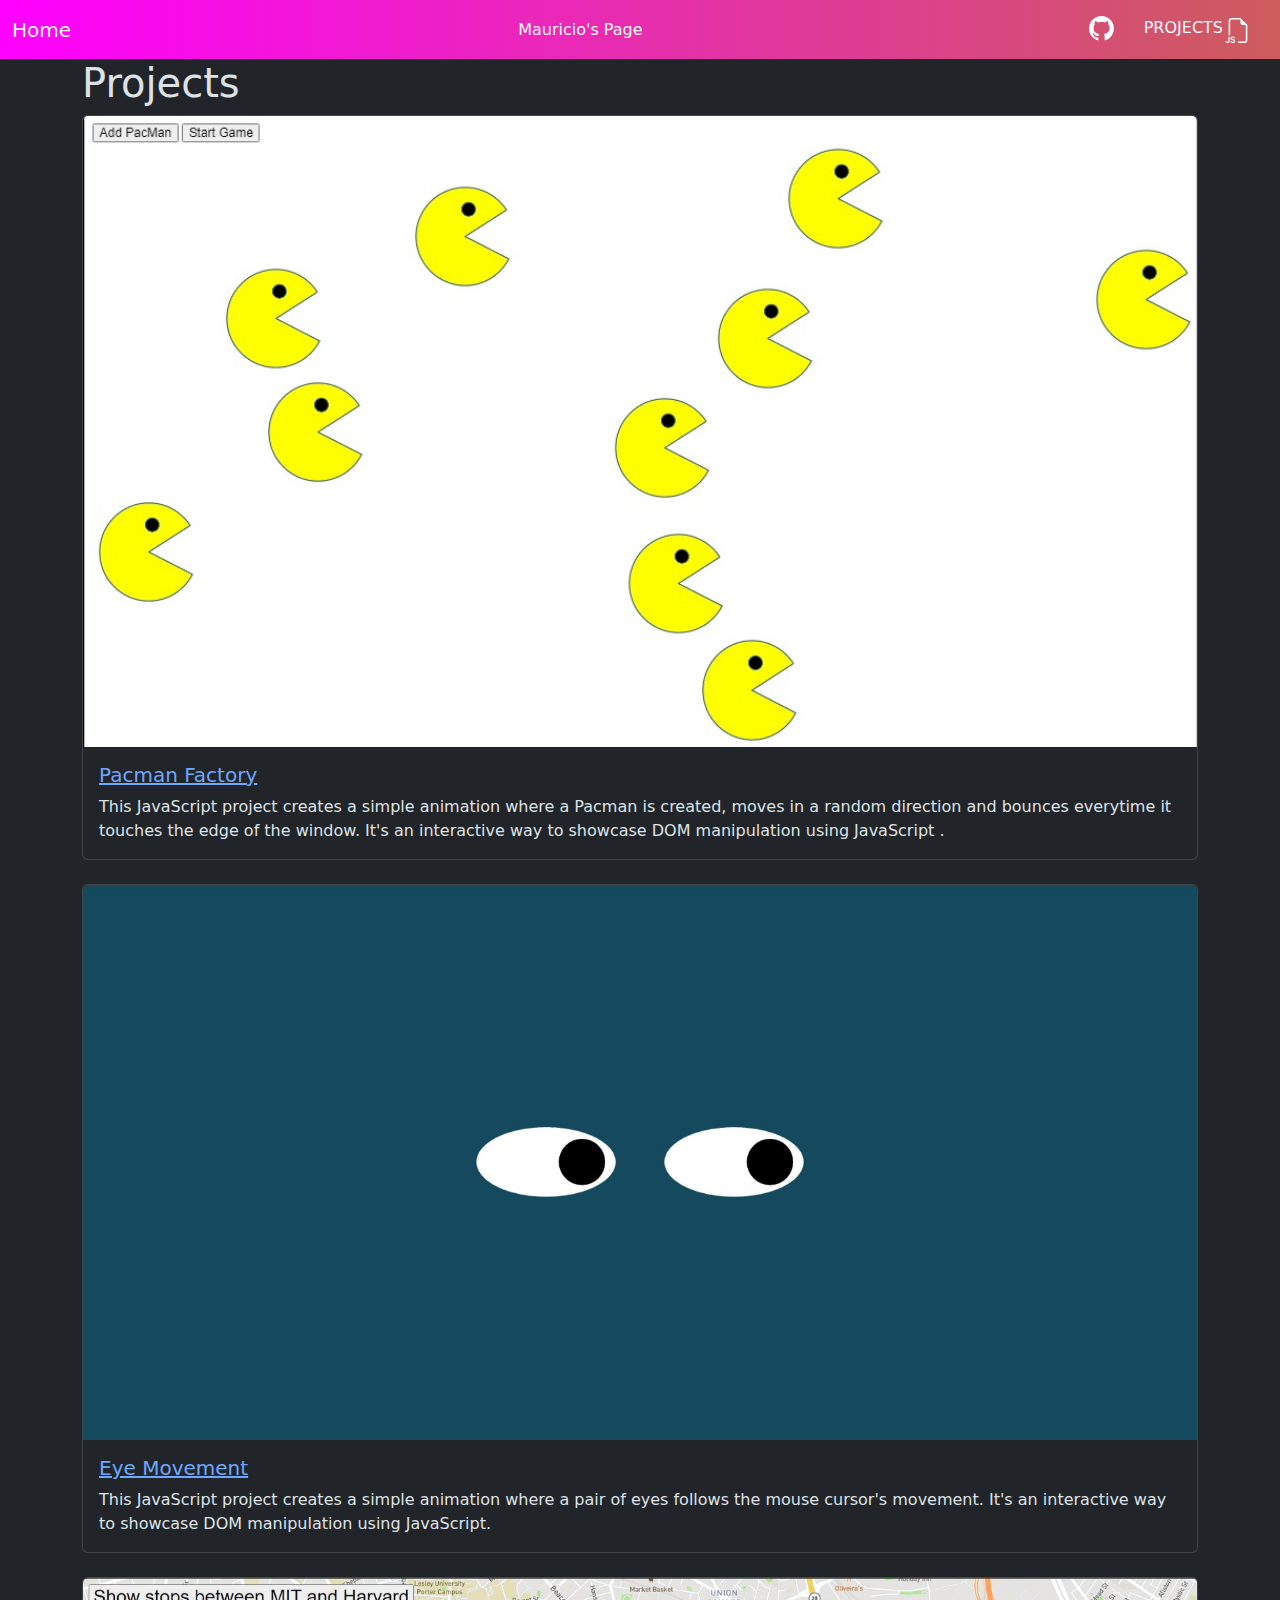
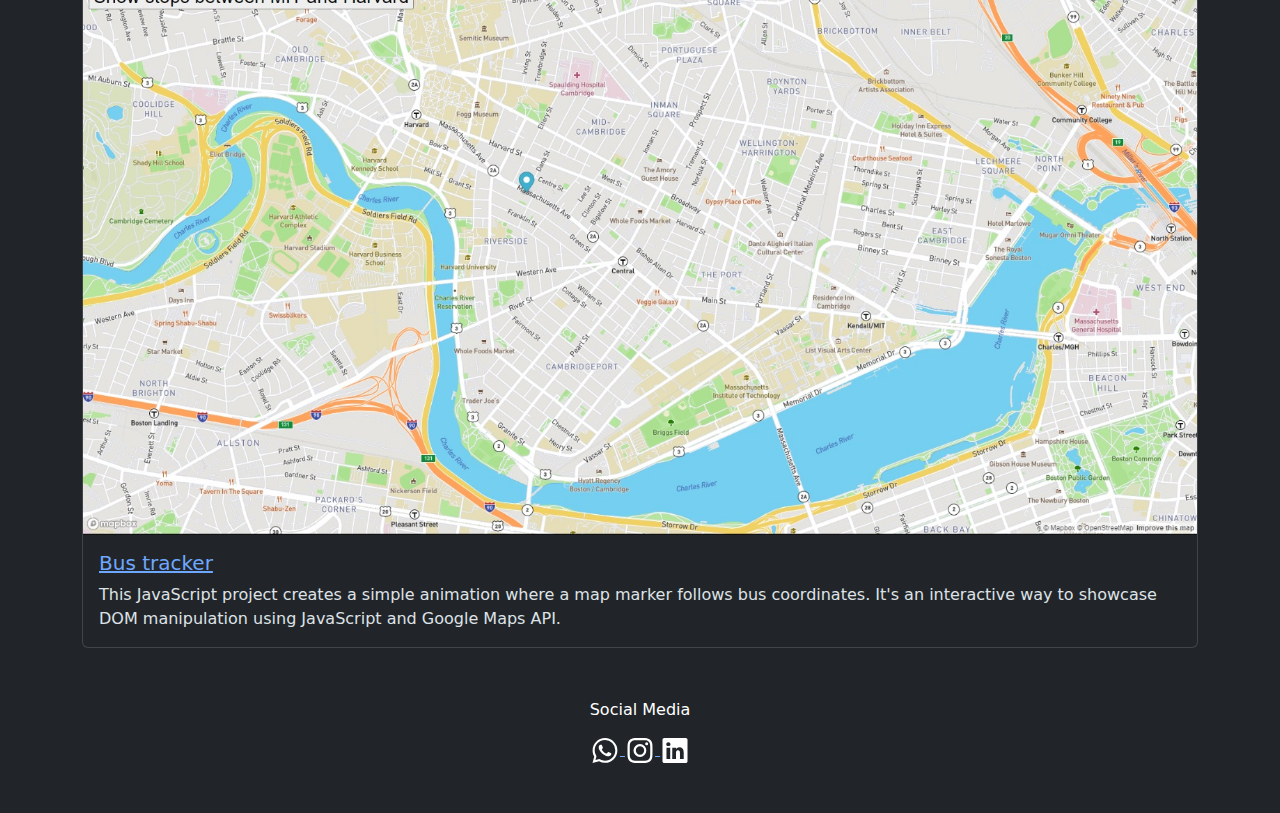
<file: projects.html>
<html lang="en" data-bs-theme="dark"> 
<head>
    <title>Mauricio's projects page</title>
    <link  href="styles.css" rel="stylesheet">
    <link  href="styles2.css" rel="stylesheet">
    <title>Mauricio page</title>
    <meta charset="utf-8">
    <meta name="viewport" content="width=device-width, initial-scale=1">
    <link href="https://cdn.jsdelivr.net/npm/bootstrap@5.3.3/dist/css/bootstrap.min.css" rel="stylesheet" integrity="sha384-QWTKZyjpPEjISv5WaRU9OFeRpok6YctnYmDr5pNlyT2bRjXh0JMhjY6hW+ALEwIH" crossorigin="anonymous">
    <script src="https://cdn.jsdelivr.net/npm/bootstrap@5.3.3/dist/js/bootstrap.bundle.min.js" integrity="sha384-YvpcrYf0tY3lHB60NNkmXc5s9fDVZLESaAA55NDzOxhy9GkcIdslK1eN7N6jIeHz" crossorigin="anonymous"></script>
    <script src="https://cdn.jsdelivr.net/npm/@popperjs/core@2.11.8/dist/umd/popper.min.js" integrity="sha384-I7E8VVD/ismYTF4hNIPjVp/Zjvgyol6VFvRkX/vR+Vc4jQkC+hVqc2pM8ODewa9r" crossorigin="anonymous"></script>
</head>
</html>
<body>

    <section id="nav-bar">
      <nav class="navbar navbar-expand-lg navbar-light bg-light">
        <div class="container-fluid">
          <a class="navbar-brand" href="index.html">Home<a id="text">Mauricio's Page </a></a>
          <button class="navbar-toggler" type="button" data-bs-toggle="collapse" data-bs-target="#navbarNav" aria-controls="navbarNav" aria-expanded="false" aria-label="Toggle navigation">
            <span class="navbar-toggler-icon"></span>
          </button>
          <div class="navbar-right" id="navbarNav">
            <ul class="navbar-nav ml-auto">
              <li class="nav-item">
                <a class="nav-link" href="https://github.com/mauriciovicuna"><img src="github.svg" alt="Logo" width="25" height="25"></a>
              </li>
              <li class="nav-item">
                <a class="nav-link" href="projects.html">PROJECTS<img srcimg src="filetype-js.svg" alt="Logo" width="30" height="25" class="d-inline-block align-text-top mx-auto"></a>
              </li>
            </ul>
          </div>
        </div>
      </nav>
        </section>
    <section id="projects">
      
      <div class="container">
        <h1>Projects</h1>
        
        <div class="row row-cols-1 g-4">
          <div class="col">
            <div class="card">
              <img src="pacmans.jpeg" class="card-img-top" alt="Pacman´s Factory ">
              <div class="card-body">
                <h5 class="card-title"><a href="https://github.com/mauriciovicuna/Pacman">Pacman Factory</a></h5>
                <p class="card-text">This JavaScript project creates a simple animation where a Pacman is created, moves in a random direction and bounces everytime it touches the edge of the window. 
                  It's an interactive way to showcase DOM manipulation using JavaScript .</p>
              </div>
            </div>
          </div>
          <div class="col">
            <div class="card">
              <img src="ojitos.jpeg" class="card-img-top" alt="Eye Movement">
              <div class="card-body">
                <h5 class="card-title"><a href="https://github.com/mauriciovicuna/Eye-exercise">Eye Movement</a></h5>
                <p class="card-text">This JavaScript project creates a simple animation where a pair of eyes follows the mouse cursor's movement. 
                  It's an interactive way to showcase DOM manipulation using JavaScript.</p>
              </div>
            </div>
          </div>
          <div class="col">
            <div class="card">
              <img src="bus.jpeg" class="card-img-top" alt="Bus tracker">
              <div class="card-body">
                <h5 class="card-title"><a href="https://github.com/mauriciovicuna/Bus-Tracker">Bus tracker</a></h5>
                <p class="card-text">This JavaScript project creates a simple animation where a map marker follows bus coordinates. 
                  It's an interactive way to showcase DOM manipulation using JavaScript and Google Maps API.</p>
              </div>
            </div>
          </div>
        </div>
      </div>
    </section>
    <section id="social">
      <div id="socialmedia">
          <p>Social Media</p>
      <div class="icons">
        <a href="https://wa.link/xa5s7g" alt=""><img src="whatsapp.svg" width="30" height="25">
        <a href="https://www.instagram.com/mauvicuna/"><img src="instagram.svg" width="30" height="25">
        <a href="https://www.linkedin.com/in/mauricio-vicu%C3%B1a-29b23725b/"><img src="linkedin.svg" width="30" height="25">
      </div>
    </div>
  </section>
</body>
</file>
<file: styles.css>
#nav-bar{
    position:sticky;
    top:0;
    z-index:10;
}
.navbar a{
    color:floralwhite !important;
    
}
.navbar{
    background-image: linear-gradient(
        to right,
        fuchsia,
        indianred
      )

    }
body
{
    font-family:system-ui;
}

.navbar-nav li{
    padding: 0 7px;

}
.navbar-nav li a{
    color: aliceblue !important;
    font-weight: 500;
}
#bio{
    padding-top:100px;
}
.container{
    display:flex;
    flex-direction: row;
    justify-content: center;
    
}

#social{
    color: white !important;
    font-weight: 500;
    text-align: center;
    padding:50px;
}
#iframe-container{
    padding: 50px;
    display: flex;
    justify-content: center;
    align-items: center;
 
}

#description{
    padding: 20px 10px 20px 20px;
    width: 37%;

    text-align: left;
}
#about{
   color: white !important;
   font-weight: 600;
   position:relative;
   width:50px;
   height:80px;
   writing-mode: vertical-lr;
   transform: rotate(180deg);
   text-shadow: 1px 1px 2px red, 0 0 1em rgb(255, 0, 128), 0 0 0.2em blue;
}

#photo{
    border-left-style:solid;
    border-top-style: solid;
    border-width: 2px;
    height: 350;
    border-image: linear-gradient(
        to right,
        fuchsia,
        indianred
      ) 1;

}
</file>
<file: styles2.css>
.card{
    position:relative;
    background-color:violet
}
h1{
    display: block;
    font-size: 2em;
    margin-block-start: 0.67em;
    margin-block-end: 0.67em;
    margin-inline-start: 0px;
    margin-inline-end: 0px;
    text-align: start;
}
.container{
    display: grid;
}
</file>
